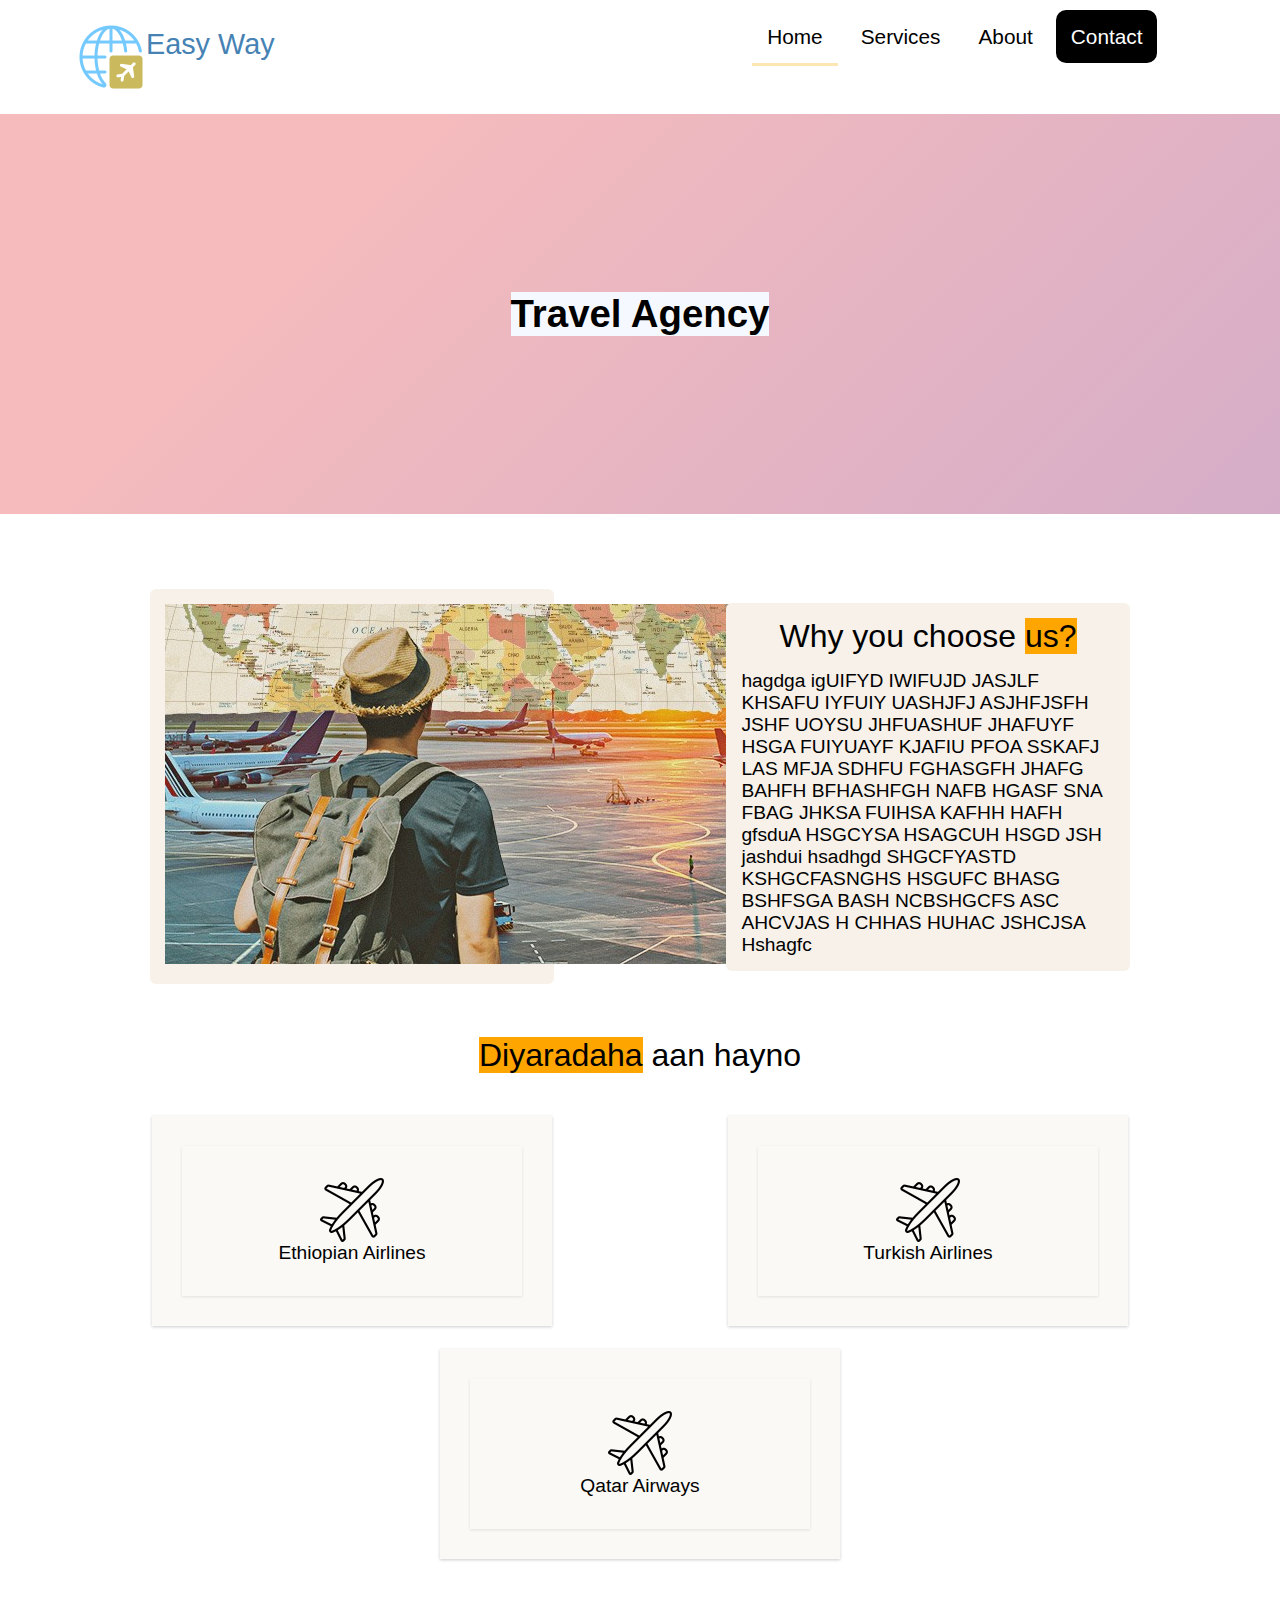
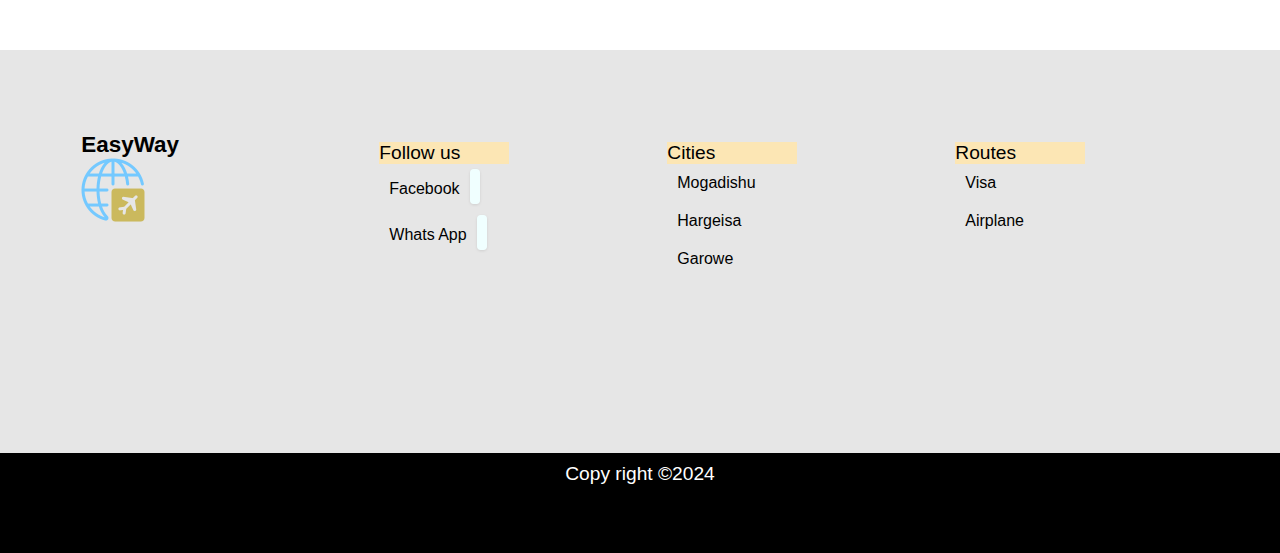
<file: index.html>
<!DOCTYPE html>
<html lang="en">
<head>
    <meta charset="UTF-8">
    <meta name="viewport" content="width=device-width, initial-scale=1.0">
    <title>frist-easyWay-agency</title>
    <link rel="stylesheet" href="syle.css">
    <link rel="stylesheet" href="https://cdnjs.cloudflare.com/ajax/libs/font-awesome/6.5.2/css/all.min.css" integrity="sha512-SnH5WK+bZxgPHs44uWIX+LLJAJ9/2PkPKZ5QiAj6Ta86w+fsb2TkcmfRyVX3pBnMFcV7oQPJkl9QevSCWr3W6A==" crossorigin="anonymous" referrerpolicy="no-referrer" />
</head>
<body>
    <div class="header">
        <div class="logo">
        <img src="./img/logo.png1.png" alt="logo icon">
        <h2 ><a class="text logo"href="#">Easy Way</a></h2>
        
    </div>
    <nav>
        <ul>
            <li><a class="active-link" href="#">Home</a></li>
            <li><a href="./services.html">Services</a></li>
            <li><a href="./about.html">About</a></li>
            <li><a class="contact-btn" href="./contact.html">Contact</a></li>
        </ul>
    </nav>
    </div>  
    
       <!-- Hero section -->
       <div class="hero">
        <h1>Travel Agency</h1>
       </div>
       <br>
    

       <!-- showcase section -->
       <div class="showcase">
        <div class="container">
            <div class="row">
                <div class="col-2">
                    <img src="./img/travel.png.jpg" alt="boy image">
                </div>
                <div class="col-2">
                    <h3 class="title">Why you choose <span class="highlight">us?</span></h3>
                    <p> hagdga igUIFYD IWIFUJD JASJLF 
                        KHSAFU IYFUIY UASHJFJ ASJHFJSFH 
                        JSHF UOYSU JHFUASHUF JHAFUYF 
                        HSGA FUIYUAYF KJAFIU PFOA SSKAFJ
                        LAS MFJA SDHFU FGHASGFH JHAFG BAHFH BFHASHFGH 
                        NAFB HGASF SNA FBAG JHKSA FUIHSA KAFHH HAFH 
                        gfsduA HSGCYSA HSAGCUH HSGD JSH jashdui hsadhgd 
                        SHGCFYASTD KSHGCFASNGHS HSGUFC BHASG BSHFSGA BASH 
                        NCBSHGCFS ASC AHCVJAS H CHHAS HUHAC JSHCJSA Hshagfc
                    </p>
                </div>
            </div>
        </div>

       </div>

       <!-- trips -->
       <div class="trips">
        <div class="container">
            <h4 class="title"><span class="highlight">Diyaradaha</span> aan hayno</h4>
            <div class="row">
                <div class="col-3">
                    <div class="trip">
                        <img src="./img/airplane.png.png" alt="icon">
                        <p>Ethiopian Airlines</p>
                    </div>
                </div>
                <div class="col-3">
                    <div class="trip">
                        <img src="./img/airplane.png.png" alt="icon">
                        <p>Turkish Airlines</p>
                    </div>
                </div>
                <div class="col-3">
                    <div class="trip">
                        <img src="./img/airplane.png.png" alt="icon">
                        <p>Qatar Airways</p>
                    </div>
                </div>
            </div>
        </div>
       </div>

       <!-- footer -->
       <footer class="footer">
        <div class="container">
            <div class="row">
                <div class="col-4">
                    <h3 class="logo-text">EasyWay</h3>
                    <img src="./img/logo.png1.png" alt="">
                </div>
                <div class="col-4 col-4-items">
                    <h4 class="footer-title">Follow us</h4>
                    <small><a href="https://www.facebook.com">Facebook<i class="fa-brands fa-facebook"></i></a></small>
                    <small><a href="https://www.fa-whatsapp.com">Whats App<i class="fa-brands fa-whatsapp"></i></a></small>
                </div>
                <div class="col-4 col-4-items">
                  <h4 class="footer-title">Cities</h4>
                  <small>Mogadishu</small>
                  <small>Hargeisa</small>
                  <small>Garowe</small>
                </div>
                <div class="col-4 col-4-items">
                  <h4 class="footer-title">Routes</h4>
                  <small>Visa</small>
                  <small>Airplane</small>  
            </div>
        </div>
       </footer>
       <div class="sub-footer">
        <p>Copy right &copy;2024</p>
       </div>



       </body>
</html>
</file>
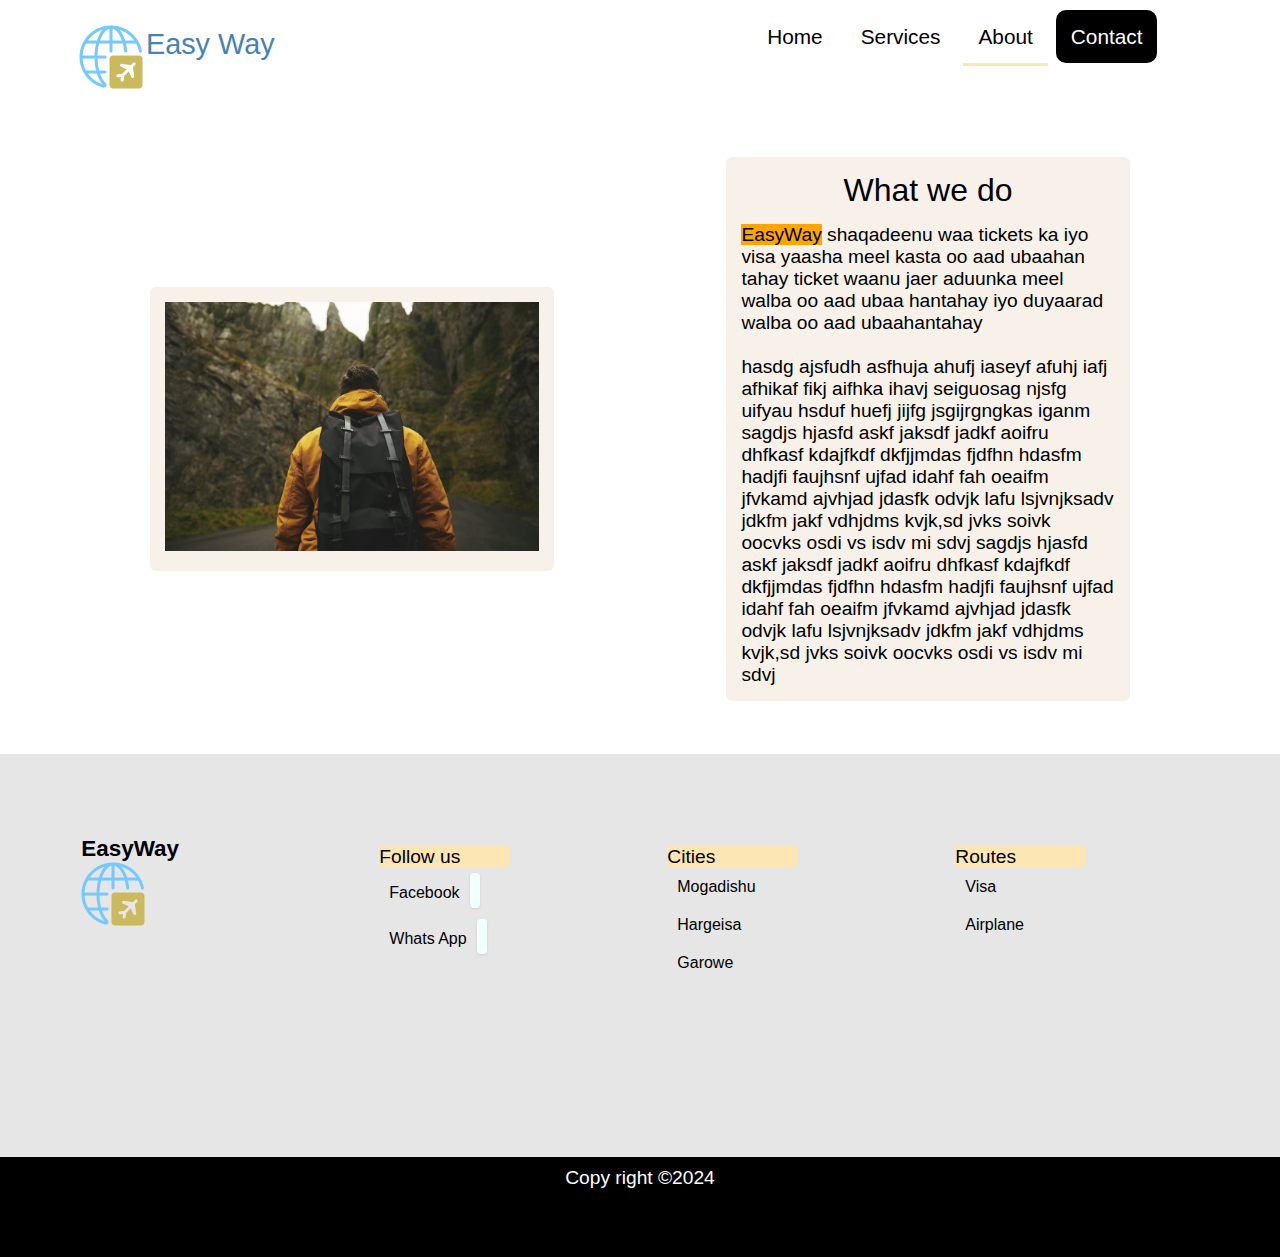
<file: about.html>
<!DOCTYPE html>
<html lang="en">
<head>
    <meta charset="UTF-8">
    <meta name="viewport" content="width=device-width, initial-scale=1.0">
    <title>EasyWay Agency | About</title>
    <link rel="stylesheet" href="syle.css">
    <link rel="stylesheet" href="https://cdnjs.cloudflare.com/ajax/libs/font-awesome/6.5.2/css/all.min.css" integrity="sha512-SnH5WK+bZxgPHs44uWIX+LLJAJ9/2PkPKZ5QiAj6Ta86w+fsb2TkcmfRyVX3pBnMFcV7oQPJkl9QevSCWr3W6A==" crossorigin="anonymous" referrerpolicy="no-referrer" />
</head>
<body>

<div class="header">
        <div class="logo">
        <img src="./img/logo.png1.png" alt="logo icon">
        <h2 ><a class="text logo"href="#">Easy Way</a></h2>
    </div>
    <nav>
        <ul>
            <li><a href="./about.html">Home</a></li>
            <li><a href="./services.html">Services</a></li>
            <li><a class="active-link" href="./about.html">About</a></li>
            <li><a class="contact-btn" href="./contact.html">Contact</a></li>
        </ul>
    </nav>
    </div> 


    <div class="about">
        <div class="container">
            <div class="row">
                <div class="col-2">
                 <img width="100%" src="./img/man-png.jpg" alt="">
                </div>
                <div class="col-2">
                    <h3 class="title"> What we do</h3>
                    <p><span class="highlight">EasyWay</span> shaqadeenu waa tickets ka iyo visa yaasha meel kasta oo aad ubaahan tahay 
                    ticket waanu jaer aduunka meel walba oo aad ubaa hantahay iyo duyaarad walba oo aad ubaahantahay</p>
                     <br>

                     <p>hasdg ajsfudh asfhuja ahufj iaseyf afuhj iafj 
                        afhikaf fikj aifhka ihavj seiguosag njsfg  
                        uifyau hsduf huefj jijfg jsgijrgngkas iganm
                        sagdjs hjasfd askf jaksdf jadkf aoifru 
                        dhfkasf kdajfkdf dkfjjmdas fjdfhn hdasfm hadjfi 
                        faujhsnf ujfad  idahf fah oeaifm jfvkamd 
                        ajvhjad jdasfk odvjk lafu lsjvnjksadv jdkfm jakf 
                        vdhjdms kvjk,sd jvks soivk oocvks osdi vs isdv mi sdvj
                        sagdjs hjasfd askf jaksdf jadkf aoifru 
                        dhfkasf kdajfkdf dkfjjmdas fjdfhn hdasfm hadjfi 
                        faujhsnf ujfad  idahf fah oeaifm jfvkamd 
                        ajvhjad jdasfk odvjk lafu lsjvnjksadv jdkfm jakf 
                        vdhjdms kvjk,sd jvks soivk oocvks osdi vs isdv mi sdvj
                     </p>
                </div>
            </div>
        </div>
    </div>


           <!-- footer -->
           <footer class="footer">
            <div class="container">
                <div class="row">
                    <div class="col-4">
                        <h3 class="logo-text">EasyWay</h3>
                        <img src="./img/logo.png1.png" alt="">
                    </div>
                    <div class="col-4 col-4-items">
                        <h4 class="footer-title">Follow us</h4>
                        <small><a href="https://www.facebook.com">Facebook<i class="fa-brands fa-facebook"></i></a></small>
                        <small><a href="https://www.fa-whatsapp.com">Whats App<i class="fa-brands fa-whatsapp"></i></a></small>
                    </div>
                    <div class="col-4 col-4-items">
                      <h4 class="footer-title">Cities</h4>
                      <small>Mogadishu</small>
                      <small>Hargeisa</small>
                      <small>Garowe</small>
                    </div>
                    <div class="col-4 col-4-items">
                      <h4 class="footer-title">Routes</h4>
                      <small>Visa</small>
                      <small>Airplane</small>  
                </div>
            </div>
           </footer>
           <div class="sub-footer">
            <p>Copy right &copy;2024</p>
           </div>

        </body>
        </html>
</file>
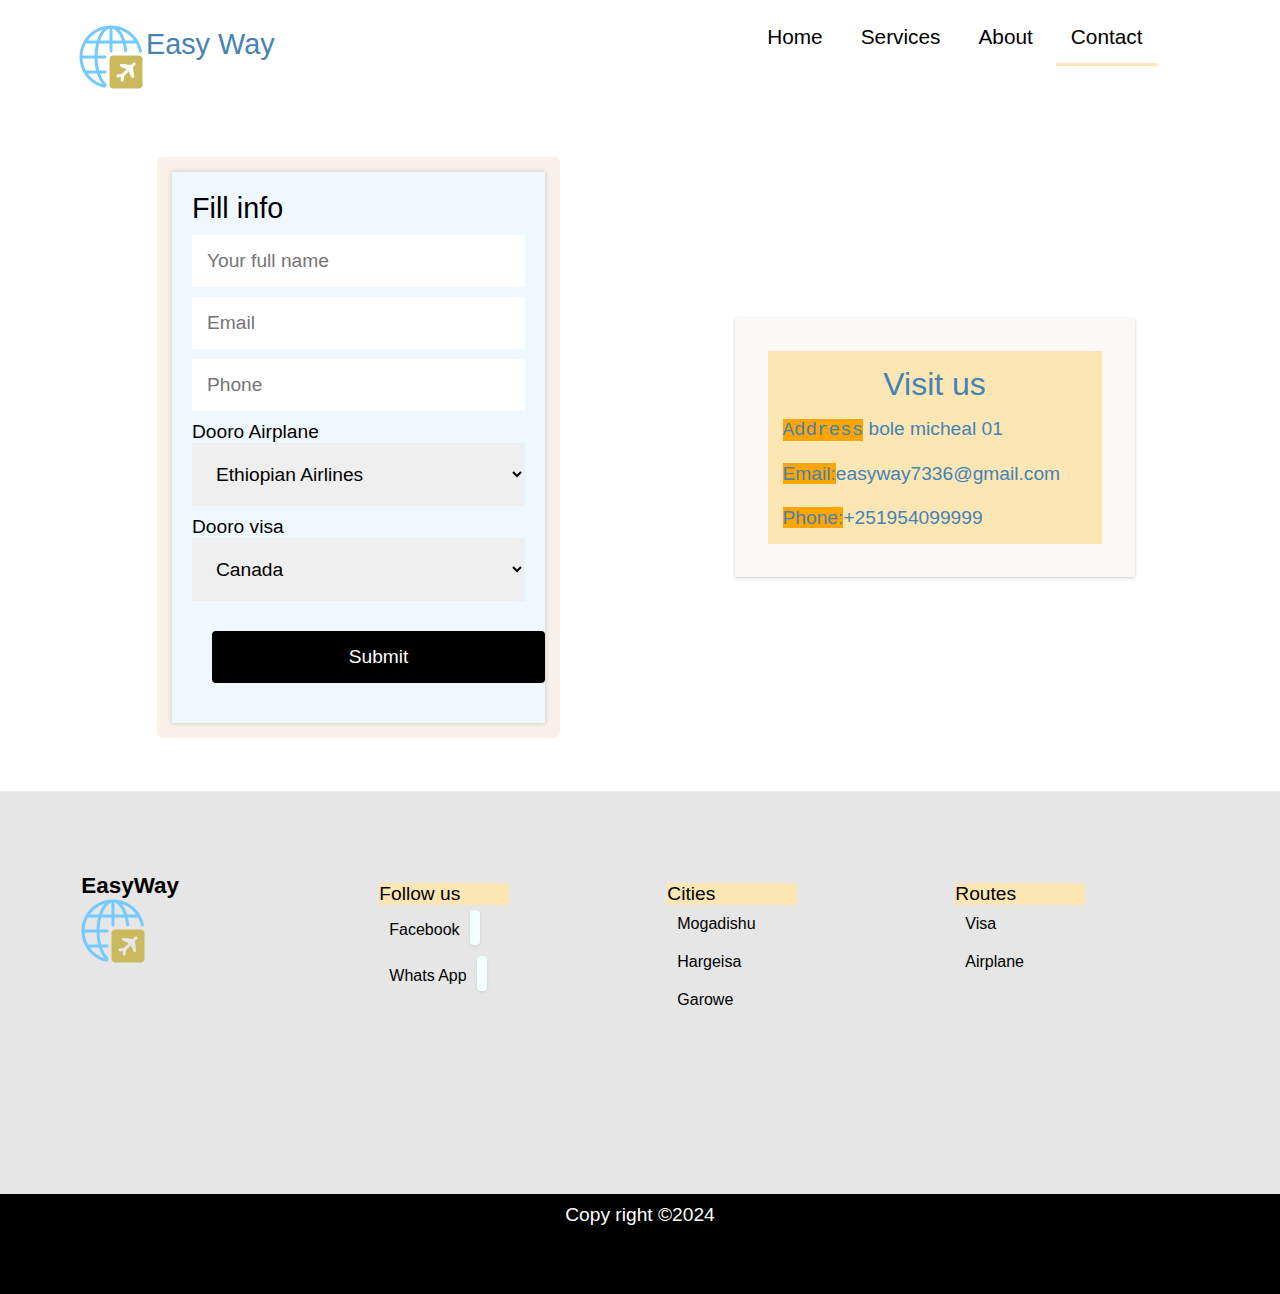
<file: contact.html>
<!DOCTYPE html>
<html lang="en">
<head>
    <meta charset="UTF-8">
    <meta name="viewport" content="width=device-width, initial-scale=1.0">
    <title>frist-easyWay-agency | Contact</title>
    <link rel="stylesheet" href="syle.css">
    <link rel="stylesheet" href="https://cdnjs.cloudflare.com/ajax/libs/font-awesome/6.5.2/css/all.min.css" integrity="sha512-SnH5WK+bZxgPHs44uWIX+LLJAJ9/2PkPKZ5QiAj6Ta86w+fsb2TkcmfRyVX3pBnMFcV7oQPJkl9QevSCWr3W6A==" crossorigin="anonymous" referrerpolicy="no-referrer" />
</head>
<body>
    <div class="header">
        <div class="logo">
        <img src="./img/logo.png1.png" alt="logo icon">
        <h2 ><a class="text logo"href="#">Easy Way</a></h2>
    </div>
    <nav>
        <ul>
            <li><a  href="./index.html">Home</a></li>
            <li><a  href="./services.html">Services</a></li>
            <li><a href="./about.html">About</a></li>
            <li><a class="active-link" class="contact-btn" href="./contact.html">Contact</a></li>
        </ul>
    </nav>
    </div> 

<div class="container">
    <div class="contact">
        <div class="row">
            <div class="col-2">
                <form class="form">
                    <h2>Fill info</h2>
                    <div class="form-control">
                        <input type="text" placeholder="Your full name">
                    </div>
                    <div class="form-control">
                        <input type="email" placeholder="Email">
                    </div>
                    <div class="form-control">
                        <input type="number" placeholder="Phone">
                    </div>
                    <div class="form-control">
                        <label>Dooro Airplane</label>
                        <select name="" id="">
                            <option value="Ethiopian Airlines">Ethiopian Airlines</option>
                            <option value="Turkish Airlines">Turkish Airlines</option>
                            <option value="Qatar Airways">Qatar Airways</option>
                       </select>
                    </div>
                    <div class="form-control">
                        <label>Dooro visa</label>
                        <select name="" id="">
                            <option value="Canada">Canada</option>
                            <option value="Ethiopia">Ethiopia</option>
                            <option value="Russia">Russia</option>
                            <option value="Kenya">Kenya</option>
                        </select>
                    </div>
                    <div class="form-control submit">
                        <input type="submit">
                    </div>
                </form>
            </div>
            <div class="col-3">
                <div class="text">
                    <h3 class="title">Visit us</h3>
                    <p><samp class="highlight">Address</samp> bole micheal 01</p>
                    <br>
                    <a href="mailto:easytravel7335@gmail.com"><span class="highlight">Email:</span>easyway7336@gmail.com</a>
                    <br>
                    <br>
                    <a href="tel:+251954099999"><span class="highlight">Phone:</span>+251954099999</a>
                </div>
            </div>
        </div>
    </div>
</div>

           <!-- footer -->
           <footer class="footer">
            <div class="container">
                <div class="row">
                    <div class="col-4">
                        <h3 class="logo-text">EasyWay</h3>
                        <img src="./img/logo.png1.png" alt="">
                    </div>
                    <div class="col-4 col-4-items">
                        <h4 class="footer-title">Follow us</h4>
                        <small><a href="https://www.facebook.com">Facebook<i class="fa-brands fa-facebook"></i></a></small>
                        <small><a href="https://www.fa-whatsapp.com">Whats App<i class="fa-brands fa-whatsapp"></i></a></small>
                    </div>
                    <div class="col-4 col-4-items">
                      <h4 class="footer-title">Cities</h4>
                      <small>Mogadishu</small>
                      <small>Hargeisa</small>
                      <small>Garowe</small>
                    </div>
                    <div class="col-4 col-4-items">
                      <h4 class="footer-title">Routes</h4>
                      <small>Visa</small>
                      <small>Airplane</small>  
                </div>
            </div>
           </footer>
           <div class="sub-footer">
            <p>Copy right &copy;2024</p>
           </div>
</body>

</html>
</file>
<file: syle.css>
*{
    margin: 0;
    padding: 0;
    box-sizing: border-box;

}
body {
    font-family: "Roboto", sans-serif;
    font-size: 1.2rem;
    font-weight: 300;
}

.header {
    max-width: 90vw;
    height: fit-content;
    padding: 15px ;
    margin: 10px auto;
    display: flex;
    justify-content: space-between;
    flex-wrap: wrap;
}
.logo {
    display: flex;
    flex-basis: 30%;
}
h2 {
    font-weight: 300;
}
nav {
    flex-basis: 40%;
}
nav ul {
    display: flex;
    list-style-type: none;
}
nav ul li a {
    text-decoration: none;
    color: black;
    font-size: 1.3rem;
    padding: 15px;
    margin-right: 8px;
}
nav ul li a:hover {
    background-color: rgb(240,240,240);
    border-radius: 10px;
    border: none;
}
nav ul li {
    padding-bottom: 10px;
}
nav ul li .contact-btn {
    background-color: black;
    color: white;
    border-radius: 10px;
}
.contact-btn:hover {
    background-color: white;
    color: black;
    border: 0.5px solid black;
}

 /* global */
.text { 
    color: steelblue;
    font-weight: 500;
    margin: 3px;
}
.active-link{
    border-bottom: 3px solid #fce6b4;
}
a{
    text-decoration: none;
}
.highlight {
    background-color: orange;
}
.title {
    font-size: 2rem;
    font-weight: 300;
    text-align: center;
    margin-bottom: 15px;
}
.footer-title {
    font-weight: 500;
    background-color: #fce6b4;
    width: 130px;
}
/* <!-- Hero section --> */
.hero{
    background-color: #d5adc8;
    background-image: linear-gradient(315deg, #d5adc8, #f5bbbd 74%);
    height: 400px;
    display: flex;
    justify-content: center;
    align-items: center;
}
.hero h1 {
    background-color: #f5f9ff;
    color: black;
}
.highlight {
    background-color: orange;

}
.title {
    font-size: 2rem;
    font-weight: 300;
    text-align: center;
    margin-bottom: 15px;
} 

/* showcase section */
.container {
    width: 90vw;
    margin: auto;
}
.row {
    display: flex;
    align-items: center;
    flex-wrap: wrap;
    justify-content: space-around;
    margin-bottom: 30px;
    margin-top: 30px;
    height: fit-content;
}
.col-2 {
    flex-basis: 35%;
    min-width: 400px;
    margin: 2%;
    padding: 15px;
    background-color: rgb(247, 241, 233);
    border-radius: 6px;
}
.col-2 {
    width: 100%;

}
.trips {
    margin-bottom: 80px;
}
.trip {
    min-height: 150px;
    padding: 15px;
    box-shadow: 0 1px 3px 0 rgba(0,0,0,0.1);
    display: flex;
    flex-direction: column;
    align-items: center;
    justify-content: center;
}
.trip:hover {
    background-color: #fdf9ef;
}
.trip image {
    font-size: 3rem;
    margin: 10px;
}

.col-3 {
    flex-basis: 30%;
    min-width: 400px;
    margin: 1%;
    background-color: #faf9f5;
    padding: 30px;
    box-shadow: 0 1px 3px 0 rgba(0,0,0,0.2);

}
/* footer */
footer {
    height: fit-content;
    background-color: rgb(230,230,230);
    padding: 40px;
}
.col-4 {
    flex-basis: 22%;
    min-height: 240px;
    margin: 1%;
}
.col-4-items {
    display: flex;
    flex-direction: column;
    padding: 10px;
}
.col-4-items > small {
    padding: 10px;
}
.sub-footer {
    height: 100px;
    background-color: black;
    color: white;
    text-align: center;
    padding: 10px;
}
i {
    font-size: 1.4rem;
    margin-left: 10px;
    background-color: azure;
    padding: 5px;
    border-radius: 4px;
    box-shadow: 0 1px 3px 0 rgba(0,0,0,0.1);
}
.fa-facebook:hover {
    color: blue;
}
.fa-whatsapp:hover {
    color: lightgreen;
}
a {
    color: inherit;
}

/* services page */
.boxess {
    background-color: rgb(249,251,253,);
    border-radius: 6px;
}
.box {
    border: 1px solid gray;
    border-radius: 4px;
}
.box-one {
    display: flex;
    flex-wrap: wrap;
    justify-content: space-around;
    background-color: #fce6b4;
}
.box-one img:hover {
    transform: translate(120px, 20%);
    transition: all 0.3s ease-in-out;
}
.box-two {
    background-color: #fffcf6;

}

.btn {
    height: 55px;
    border: none;
    padding: 15px;
    font-size: 1.2rem;
    font-family: inherit;
    background-color: rgb(107, 107, 107);
    color: white;
    border: 1px solid black;
    margin: 10px;
    border-radius: 4px;
}
.btn:hover {
    background-color: rgb(149,148,146);
    cursor: pointer;
    transition: all 0.25s ease-in-out;
}

/* contact page */
.form {
    background-color: aliceblue;
    padding: 20px;
    box-shadow: 0px 0px 5px rgba(0,0,0,0.2);
}
.form .form-control {
    width: 100%;
    margin-top: 10px;
}
input {
    width: 100%;
    padding: 15px;
    font-size: 1.2rem;
    border: none;
}
input[type="text"]:focus, 
input[type=email]:focus,  
input[type=number]:focus {
    outline: none;
}
select {
    padding: 20px;
    width: 100%;
    font-size: inherit;
    border: none;
}
.submit input {
    margin: 20px;
    border: none;
    background-color: black;
    color: white;
    border-radius: 4px;
}
.submit input:hover {
    background-color: #fce6b4;
    color: black;
    transition: all 200ms ease-in-out;
    cursor: pointer;
}
.contact .text {
    background-color: #fce6b4;
    padding: 15px;
}
</file>
